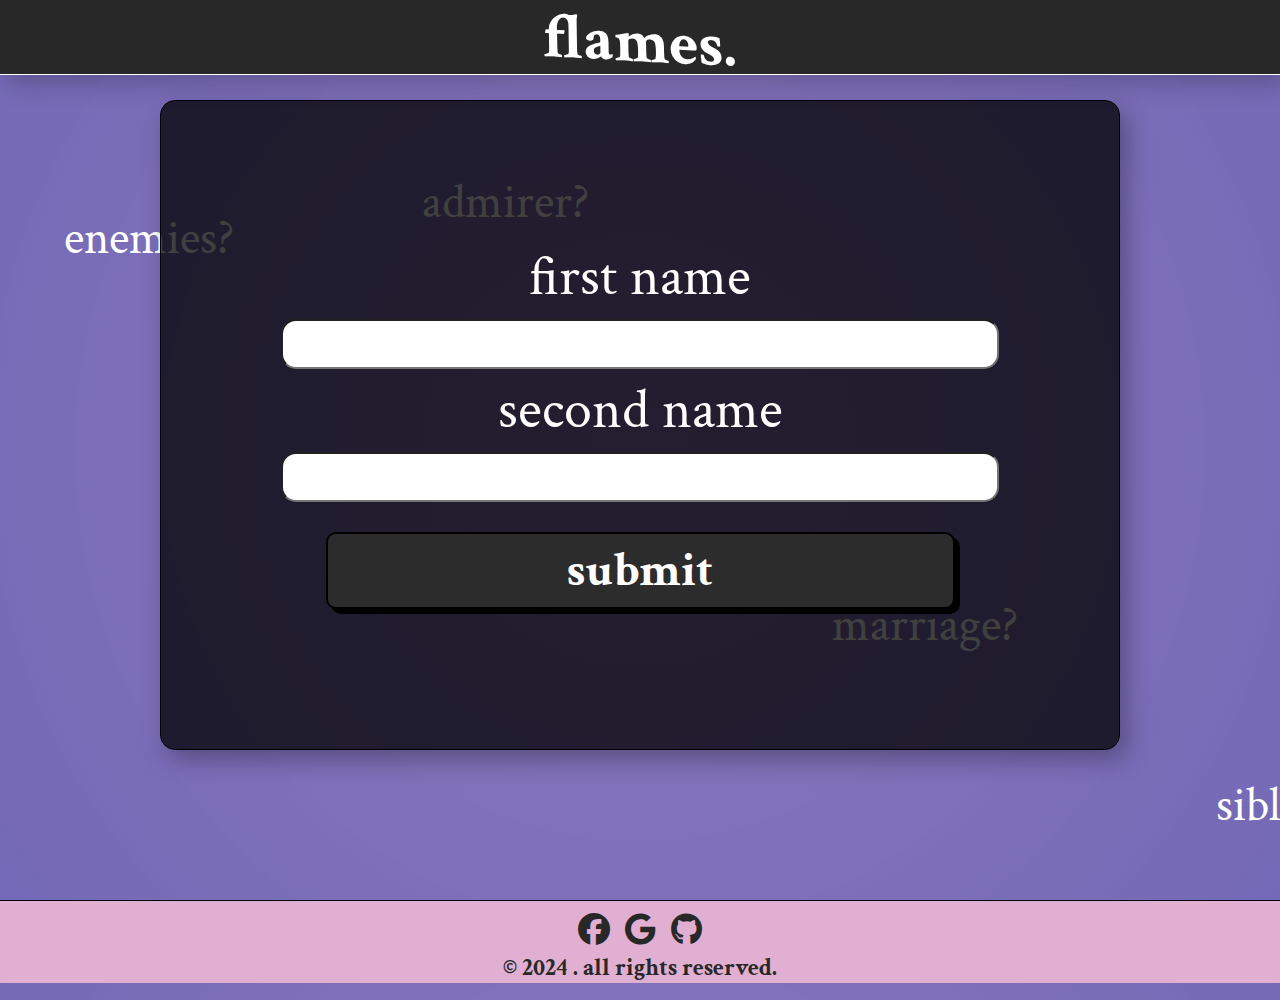
<file: index.html>
<!DOCTYPE html>
<html lang="en">

<head>
    <meta charset="UTF-8">
    <meta name="viewport" content="width=device-width, initial-scale=1.0">
    <link rel="stylesheet" href="./index.css">
    <link rel="preconnect" href="https://fonts.googleapis.com">
    <link rel="preconnect" href="https://fonts.gstatic.com" crossorigin>
    <link rel="shortcut icon" href="images/favicon-32x32.png" type="image/x-icon">
    <link
        href="https://fonts.googleapis.com/css2?family=Crimson+Text:ital,wght@0,400;0,600;0,700;1,400;1,600;1,700&display=swap"
        rel="stylesheet">
    <link rel="stylesheet" href="https://cdnjs.cloudflare.com/ajax/libs/font-awesome/6.5.2/css/all.min.css">
    <title id="index">flames.</title>
</head>

<body id="body">
    <div id="index-content">
        <!-- BACKGROUND -->
        <span id="lovers">lovers?</span>
        <span id="friends">friends?</span>
        <span id="enemies">enemies?</span>
        <span id="affectionate">admirer?</span>
        <span id="siblings">siblings?</span>
        <span id="marriage">marriage?</span>
        <!-- HEADER -->
        <header>
            <nav>
                <a href="#">
                    <h1>flames.</h1>
                </a>
            </nav>
        </header>
        <!-- MAIN -->
        <main>
            <div id="input-wrapper">
                <label class="text" for="fName">first name
                </label>
                <input type="text" id="fName">
                <label class="text" for="sName">second name
                </label>
                <input type="text" id="sName">
                <div id="invalid-input" class="close">
                    <p id="message"></p>
                </div>
                <button class="comic-button" id="submit">submit</button>
            </div>
        </main>
        <!-- FOOTER -->
        <footer>
            <div id="socials">
                <a href="https://www.facebook.com/eternumzed"><i class="fa-brands fa-facebook"></i></a>
                <a href="https://google.com/404"><i class="fa-brands fa-google"></i></a>
                <a href="https://github.com/eternumzed"><i class="fa-brands fa-github"></i></a>
            </div>
            <h3>&copy; 2024 . all rights reserved.</h3>
        </footer>
    </div>
    <script src="./bg.js" type="text/javascript"></script>
    <script src="./index.js" type="text/javascript"></script>
</body>

</html>
</file>
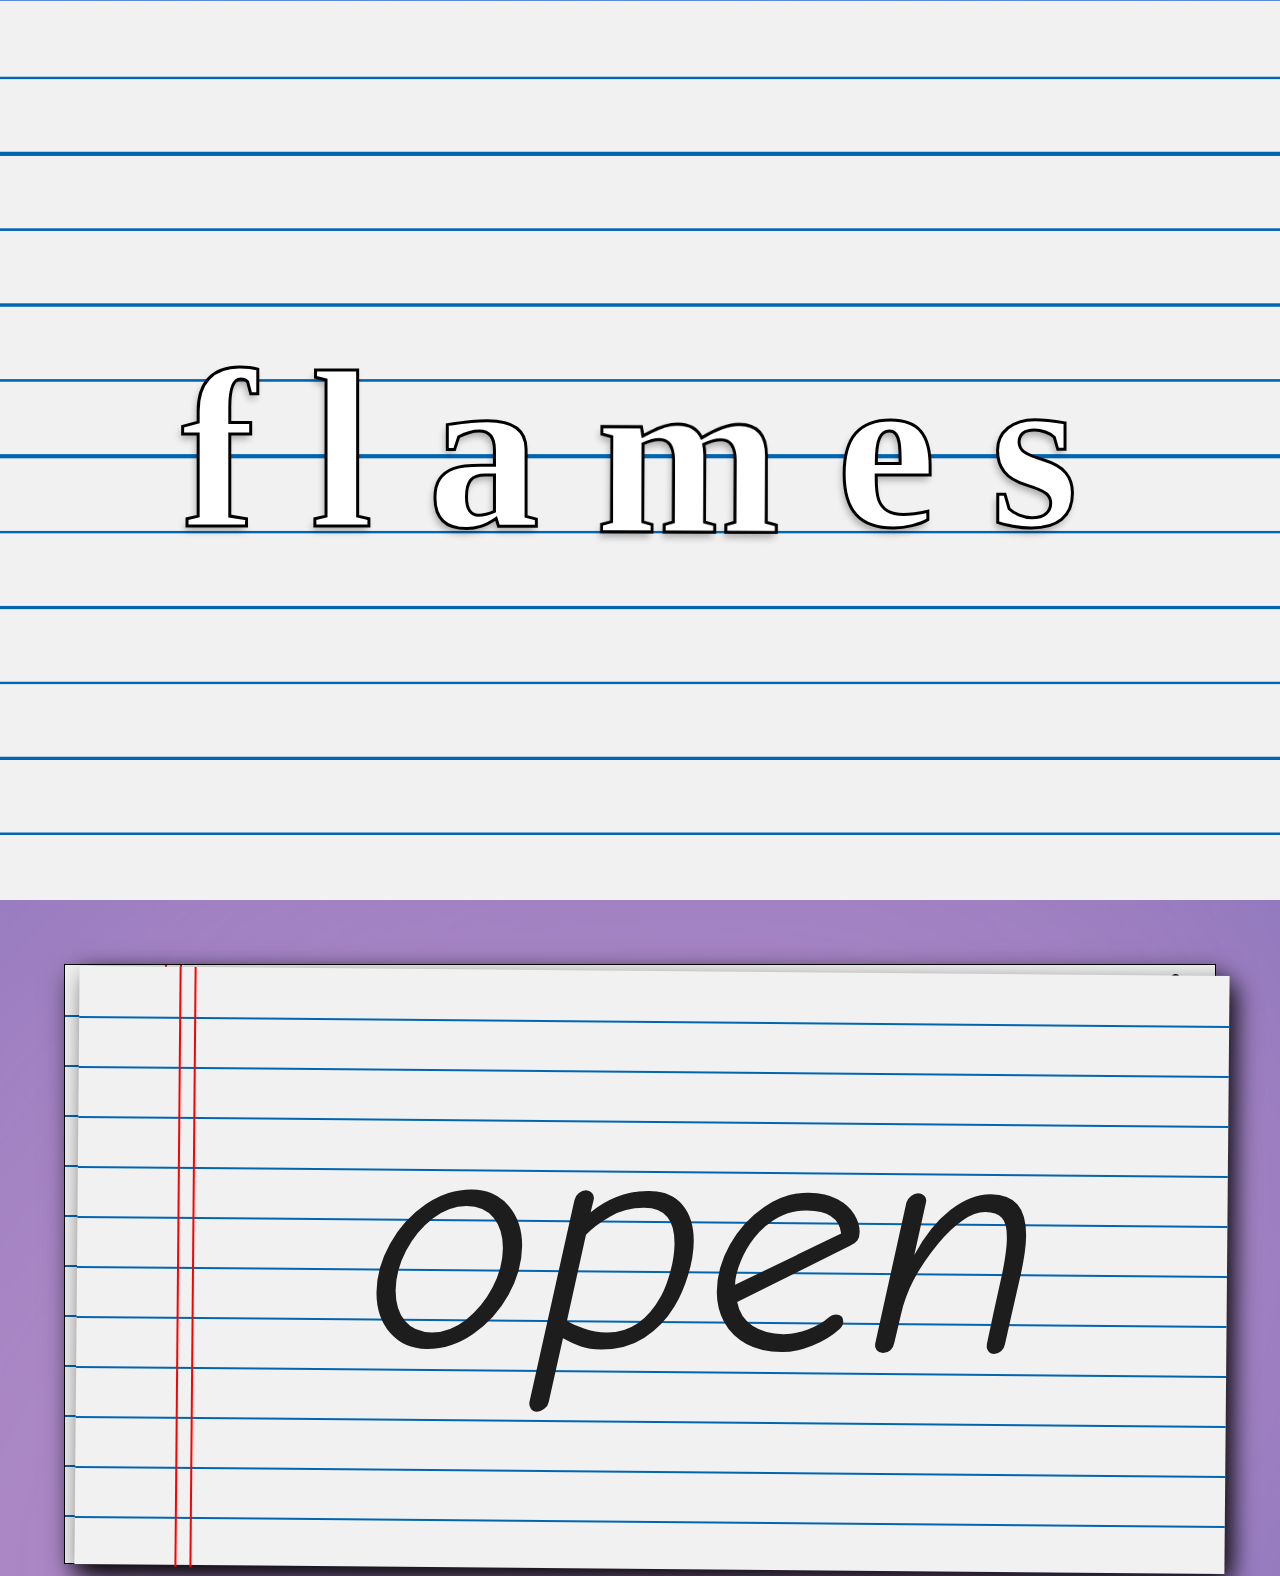
<file: result/admirer.html>
<!DOCTYPE html>
<html lang="en">

<head>
    <meta charset="UTF-8">
    <meta name="viewport" content="width=device-width, initial-scale=1.0">
    <title id="result-title"></title>
    <link rel="stylesheet" href="./result.css">
    <link rel="shortcut icon" href="/images/favicon-32x32.png" type="image/x-icon">
    <link rel="preconnect" href="https://fonts.googleapis.com">
    <link rel="preconnect" href="https://fonts.gstatic.com" crossorigin>
    <link
        href="https://fonts.googleapis.com/css2?family=Comic+Neue:ital,wght@0,300;0,400;0,700;1,300;1,400;1,700&display=swap"
        rel="stylesheet">
    <link rel="stylesheet" href="https://cdnjs.cloudflare.com/ajax/libs/font-awesome/6.5.2/css/all.min.css">
</head>
<script>

</script>

<body id="result-body">
    <div id="result-content">
        <!-- SPLASHSCREEN -->
        <div id="splashscreen">
            <div class="splash-text-container">
                <span id="f">f</span>
                <span id="l">l</span>
                <span id="a">a</span>
                <span id="m">m</span>
                <span id="e">e</span>
                <span id="s">s</span>
                <span id="period">.</span>
            </div>
        </div>

        <!-- COVER PAD -->
        <div class="pad-wrapper pos--absolute">
            <div class="pad pos--absolute fall-initial" id="cover-pad">
                <div class="vertical-lines" id="vl1"></div>
                <div class="vertical-lines" id="vl2"></div>
                <div class="horizontal-lines" id="hl2"></div>
                <div class="horizontal-lines" id="hl3"></div>
                <div class="horizontal-lines" id="hl4"></div>
                <div class="horizontal-lines" id="hl5"></div>
                <div class="horizontal-lines" id="hl6"></div>
                <div class="horizontal-lines" id="hl7"></div>
                <div class="horizontal-lines" id="hl8"></div>
                <div class="horizontal-lines" id="hl9"></div>
                <div class="horizontal-lines" id="hl10"></div>
                <div class="horizontal-lines" id="hl11"></div>
                <div class="horizontal-lines" id="hl12"></div>
                <div id="text-wrapper">
                    <p class="cover-btn pos--absolute style--italic" id="cover-btn">open</p>
                </div>
            </div>
        </div>
        <!-- MAIN PAD -->
        <div class="pad-wrapper pos--absolute" id="main-pad">
            <div class="pad pos--absolute">
                <div class="vertical-lines" id="vl1"></div>
                <div class="vertical-lines" id="vl2"></div>
                <div class="horizontal-lines" id="hl2"></div>
                <div class="horizontal-lines" id="hl3"></div>
                <div class="horizontal-lines" id="hl4"></div>
                <div class="horizontal-lines" id="hl5"></div>
                <div class="horizontal-lines" id="hl6"></div>
                <div class="horizontal-lines" id="hl7"></div>
                <div class="horizontal-lines" id="hl8"></div>
                <div class="horizontal-lines" id="hl9"></div>
                <div class="horizontal-lines" id="hl10"></div>
                <div class="horizontal-lines" id="hl11"></div>
                <div class="horizontal-lines" id="hl12"></div>
                <div id="text-wrapper" class="pos--absolute">
                    <h1>RESULT:</h1>
                    <p id="result" class="pos--absolute">Admirer</p>
                    <div id="description-wrapper" class="pos--absolute">
                        <p id="description"></p>
                    </div>
                </div>
                <a href="https://eternumzed.github.io/flames./"> <i class="fa-solid fa-arrow-left" id="arrow"></i></a>
                <!-- SHARE LINK -->
                <a id="share-link" class="share-link">share.</a>
            </div>
        </div>
        <!-- AUDIO PLAYER -->
        <div id="player" class="close pos--absolute">
            <p class="style--italic" id="nowPlaying">now playing</p>
            <p class="song-name">Paligaw-ligaw Tingin - Ashley</p>
            <i class="fa-regular fa-circle-play circle" id="play"></i>
            <i class="fa-regular fa-circle-stop circle close" id="pause"></i>
        </div>

    </div>
    <!-- SCRIPTS -->
    <script src="./result.js" type="text/javascript"></script>
    <script src="../index.js" type="text/javascript"></script>
</body>



</html>
</file>
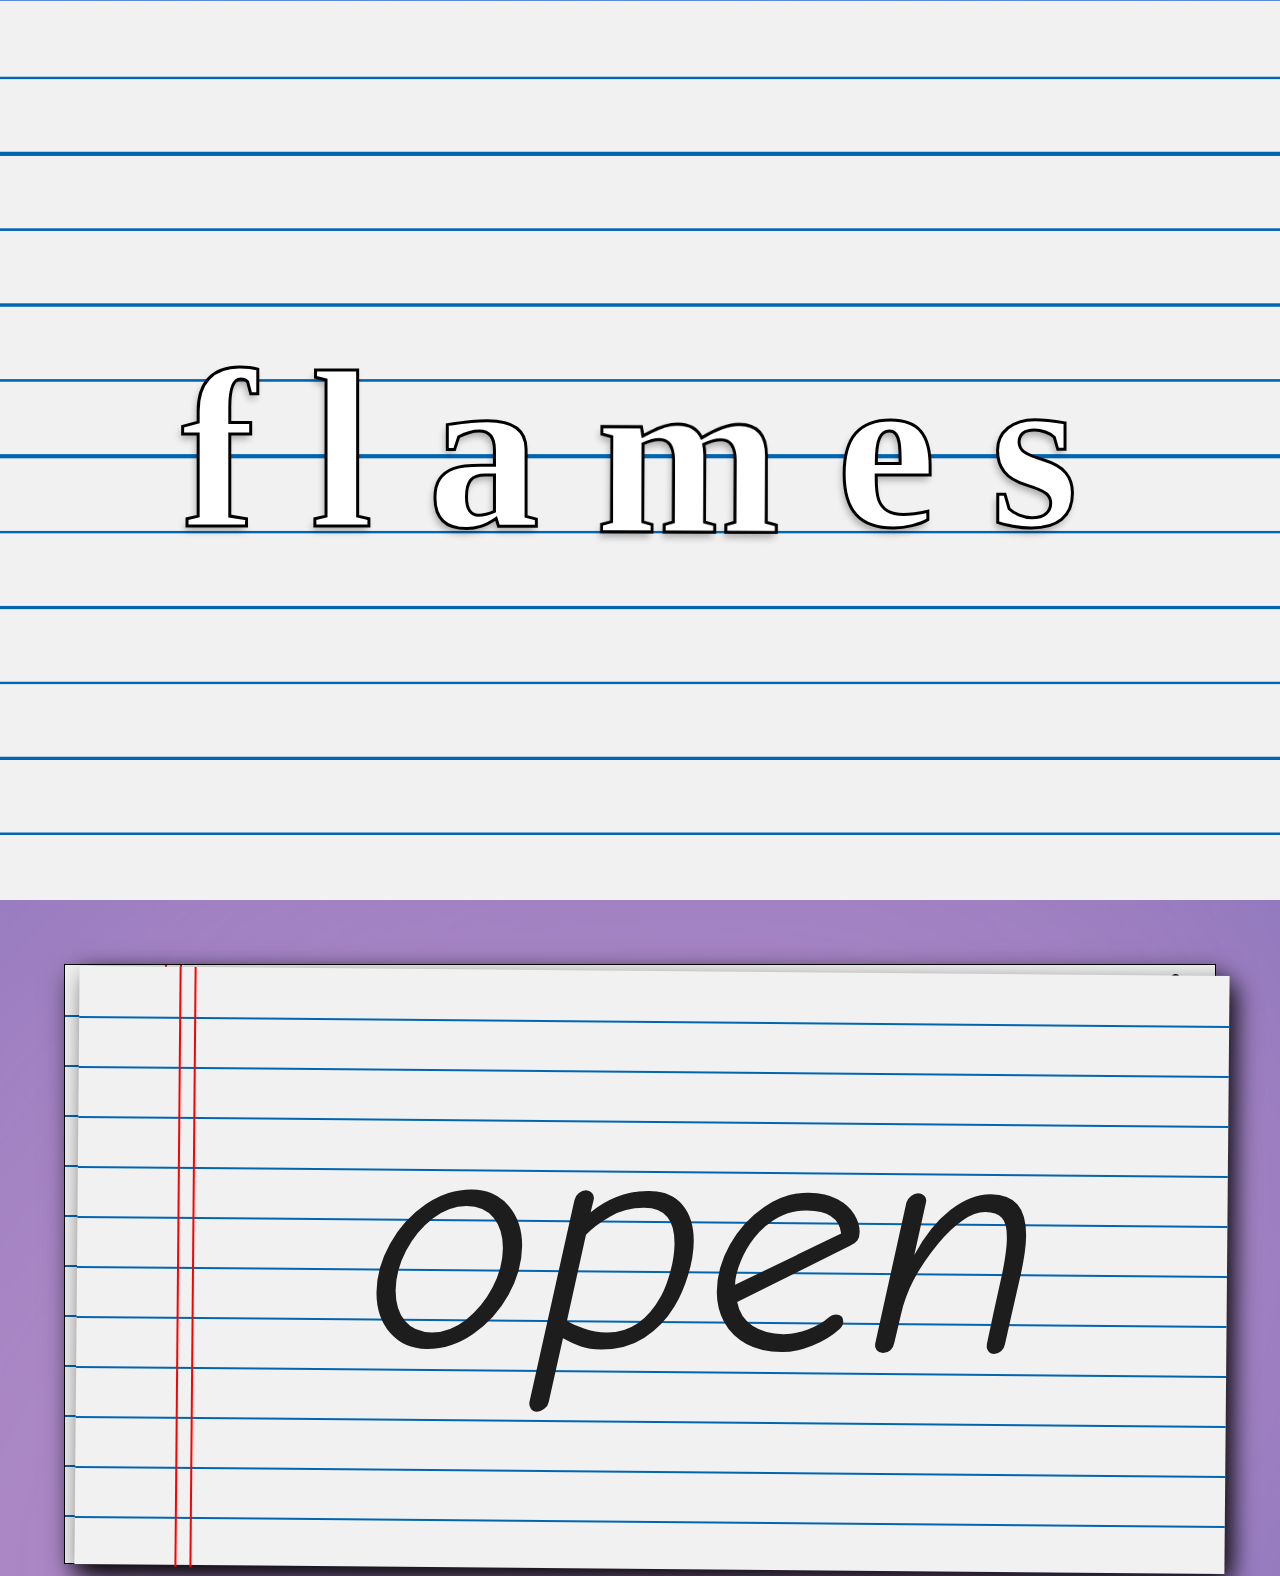
<file: result/enemies.html>
<!DOCTYPE html>
<html lang="en">

<head>
    <meta charset="UTF-8">
    <meta name="viewport" content="width=device-width, initial-scale=1.0">
    <title id="result-title"></title>
    <link rel="stylesheet" href="./result.css">
    <link rel="shortcut icon" href="/images/favicon-32x32.png" type="image/x-icon">
    <link rel="preconnect" href="https://fonts.googleapis.com">
    <link rel="preconnect" href="https://fonts.gstatic.com" crossorigin>
    <link
        href="https://fonts.googleapis.com/css2?family=Comic+Neue:ital,wght@0,300;0,400;0,700;1,300;1,400;1,700&display=swap"
        rel="stylesheet">
    <link rel="stylesheet" href="https://cdnjs.cloudflare.com/ajax/libs/font-awesome/6.5.2/css/all.min.css">
</head>
<script>

</script>

<body id="result-body">
    <div id="result-content">
        <!-- SPLASHSCREEN -->
        <div id="splashscreen">
            <div class="splash-text-container">
                <span id="f">f</span>
                <span id="l">l</span>
                <span id="a">a</span>
                <span id="m">m</span>
                <span id="e">e</span>
                <span id="s">s</span>
                <span id="period">.</span>
            </div>
        </div>

        <!-- COVER PAD -->
        <div class="pad-wrapper pos--absolute">
            <div class="pad pos--absolute fall-initial" id="cover-pad">
                <div class="vertical-lines" id="vl1"></div>
                <div class="vertical-lines" id="vl2"></div>
                <div class="horizontal-lines" id="hl2"></div>
                <div class="horizontal-lines" id="hl3"></div>
                <div class="horizontal-lines" id="hl4"></div>
                <div class="horizontal-lines" id="hl5"></div>
                <div class="horizontal-lines" id="hl6"></div>
                <div class="horizontal-lines" id="hl7"></div>
                <div class="horizontal-lines" id="hl8"></div>
                <div class="horizontal-lines" id="hl9"></div>
                <div class="horizontal-lines" id="hl10"></div>
                <div class="horizontal-lines" id="hl11"></div>
                <div class="horizontal-lines" id="hl12"></div>
                <div id="text-wrapper">
                    <p class="cover-btn pos--absolute style--italic" id="cover-btn">open</p>
                </div>
            </div>
        </div>
        <!-- MAIN PAD -->
        <div class="pad-wrapper pos--absolute" id="main-pad">
            <div class="pad pos--absolute">
                <div class="vertical-lines" id="vl1"></div>
                <div class="vertical-lines" id="vl2"></div>
                <div class="horizontal-lines" id="hl2"></div>
                <div class="horizontal-lines" id="hl3"></div>
                <div class="horizontal-lines" id="hl4"></div>
                <div class="horizontal-lines" id="hl5"></div>
                <div class="horizontal-lines" id="hl6"></div>
                <div class="horizontal-lines" id="hl7"></div>
                <div class="horizontal-lines" id="hl8"></div>
                <div class="horizontal-lines" id="hl9"></div>
                <div class="horizontal-lines" id="hl10"></div>
                <div class="horizontal-lines" id="hl11"></div>
                <div class="horizontal-lines" id="hl12"></div>
                <div id="text-wrapper" class="pos--absolute">
                    <h1>RESULT:</h1>
                    <p id="result" class="pos--absolute">Enemies</p>
                    <div id="description-wrapper" class="pos--absolute">
                        <p id="description"></p>
                    </div>
                </div>
                <a href="https://eternumzed.github.io/flames./"> <i class="fa-solid fa-arrow-left" id="arrow"></i></a>
                <!-- SHARE LINK -->
                <a id="share-link" class="share-link">share.</a>
            </div>
        </div>
        <!-- AUDIO PLAYER -->
        <div id="player" class="close pos--absolute">
            <p class="style--italic" id="nowPlaying">now playing</p>
            <p class="song-name">Martyr Nyebera - Kamikaze</p>
            <i class="fa-regular fa-circle-play circle" id="play"></i>
            <i class="fa-regular fa-circle-stop circle close" id="pause"></i>
        </div>

    </div>
    <!-- SCRIPTS -->
    <script src="./result.js" type="text/javascript"></script>
    <script src="../index.js" type="text/javascript"></script>
</body>



</html>
</file>
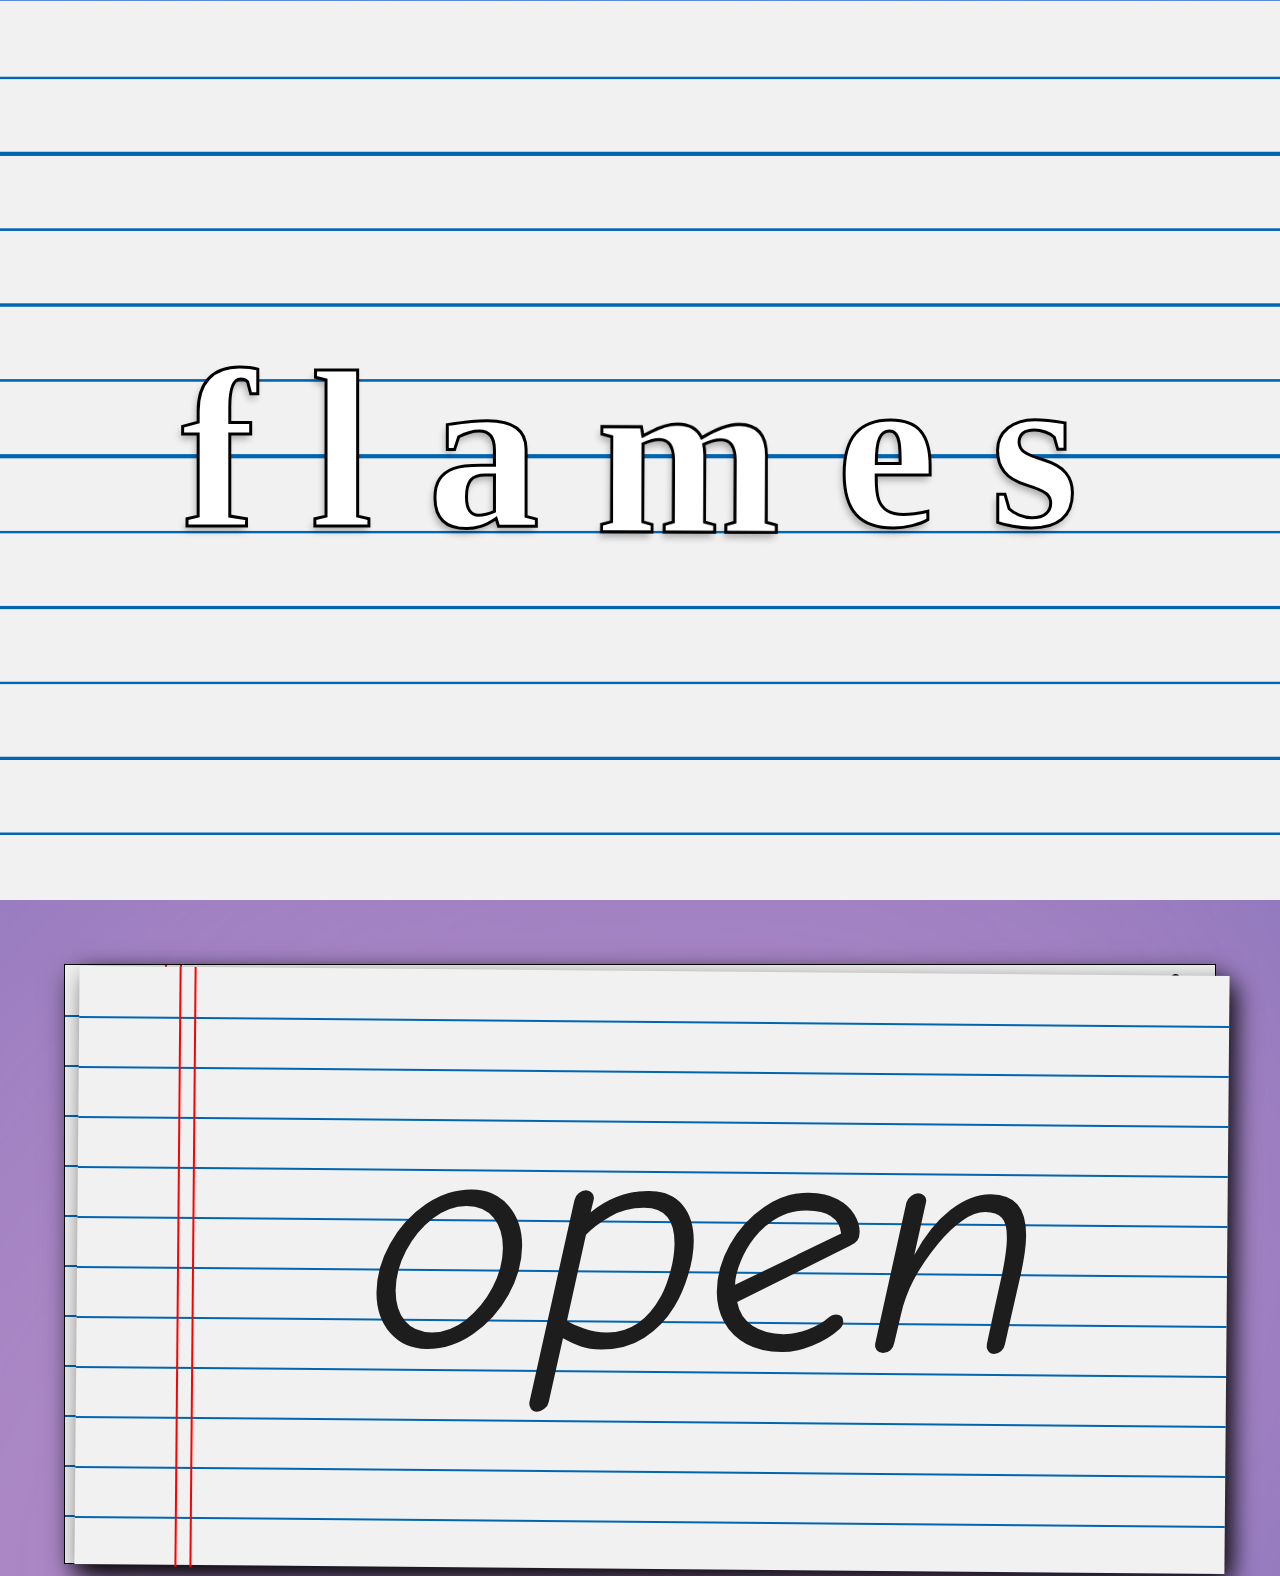
<file: result/friends.html>
<!DOCTYPE html>
<html lang="en">

<head>
    <meta charset="UTF-8">
    <meta name="viewport" content="width=device-width, initial-scale=1.0">
    <title id="result-title"></title>
    <link rel="stylesheet" href="./result.css">
    <link rel="shortcut icon" href="/images/favicon-32x32.png" type="image/x-icon">
    <link rel="preconnect" href="https://fonts.googleapis.com">
    <link rel="preconnect" href="https://fonts.gstatic.com" crossorigin>
    <link
        href="https://fonts.googleapis.com/css2?family=Comic+Neue:ital,wght@0,300;0,400;0,700;1,300;1,400;1,700&display=swap"
        rel="stylesheet">
    <link rel="stylesheet" href="https://cdnjs.cloudflare.com/ajax/libs/font-awesome/6.5.2/css/all.min.css">
</head>
<script>

</script>

<body id="result-body">
    <div id="result-content">
        <!-- SPLASHSCREEN -->
        <div id="splashscreen">
            <div class="splash-text-container">
                <span id="f">f</span>
                <span id="l">l</span>
                <span id="a">a</span>
                <span id="m">m</span>
                <span id="e">e</span>
                <span id="s">s</span>
                <span id="period">.</span>
            </div>
        </div>

        <!-- COVER PAD -->
        <div class="pad-wrapper pos--absolute">
            <div class="pad pos--absolute fall-initial" id="cover-pad">
                <div class="vertical-lines" id="vl1"></div>
                <div class="vertical-lines" id="vl2"></div>
                <div class="horizontal-lines" id="hl2"></div>
                <div class="horizontal-lines" id="hl3"></div>
                <div class="horizontal-lines" id="hl4"></div>
                <div class="horizontal-lines" id="hl5"></div>
                <div class="horizontal-lines" id="hl6"></div>
                <div class="horizontal-lines" id="hl7"></div>
                <div class="horizontal-lines" id="hl8"></div>
                <div class="horizontal-lines" id="hl9"></div>
                <div class="horizontal-lines" id="hl10"></div>
                <div class="horizontal-lines" id="hl11"></div>
                <div class="horizontal-lines" id="hl12"></div>
                <div id="text-wrapper">
                    <p class="cover-btn pos--absolute style--italic" id="cover-btn">open</p>
                </div>
            </div>
        </div>
        <!-- MAIN PAD -->
        <div class="pad-wrapper pos--absolute" id="main-pad">
            <div class="pad pos--absolute">
                <div class="vertical-lines" id="vl1"></div>
                <div class="vertical-lines" id="vl2"></div>
                <div class="horizontal-lines" id="hl2"></div>
                <div class="horizontal-lines" id="hl3"></div>
                <div class="horizontal-lines" id="hl4"></div>
                <div class="horizontal-lines" id="hl5"></div>
                <div class="horizontal-lines" id="hl6"></div>
                <div class="horizontal-lines" id="hl7"></div>
                <div class="horizontal-lines" id="hl8"></div>
                <div class="horizontal-lines" id="hl9"></div>
                <div class="horizontal-lines" id="hl10"></div>
                <div class="horizontal-lines" id="hl11"></div>
                <div class="horizontal-lines" id="hl12"></div>
                <div id="text-wrapper" class="pos--absolute">
                    <h1>RESULT:</h1>
                    <p id="result" class="pos--absolute">Friends</p>
                    <div id="description-wrapper" class="pos--absolute">
                        <p id="description"></p>
                    </div>
                </div>
                <a href="https://eternumzed.github.io/flames./"> <i class="fa-solid fa-arrow-left" id="arrow"></i></a>
                <!-- SHARE LINK -->
                <a id="share-link" class="share-link">share.</a>
            </div>
        </div>
        <!-- AUDIO PLAYER -->
        <div id="player" class="close pos--absolute">
            <p class="style--italic" id="nowPlaying">now playing</p>
            <p class="song-name">Bakit 'Di Totohanin - Carol Banawa</p>
            <i class="fa-regular fa-circle-play circle" id="play"></i>
            <i class="fa-regular fa-circle-stop circle close" id="pause"></i>
        </div>

    </div>
    <!-- SCRIPTS -->
    <script src="./result.js" type="text/javascript"></script>
    <script src="../index.js" type="text/javascript"></script>
</body>



</html>
</file>
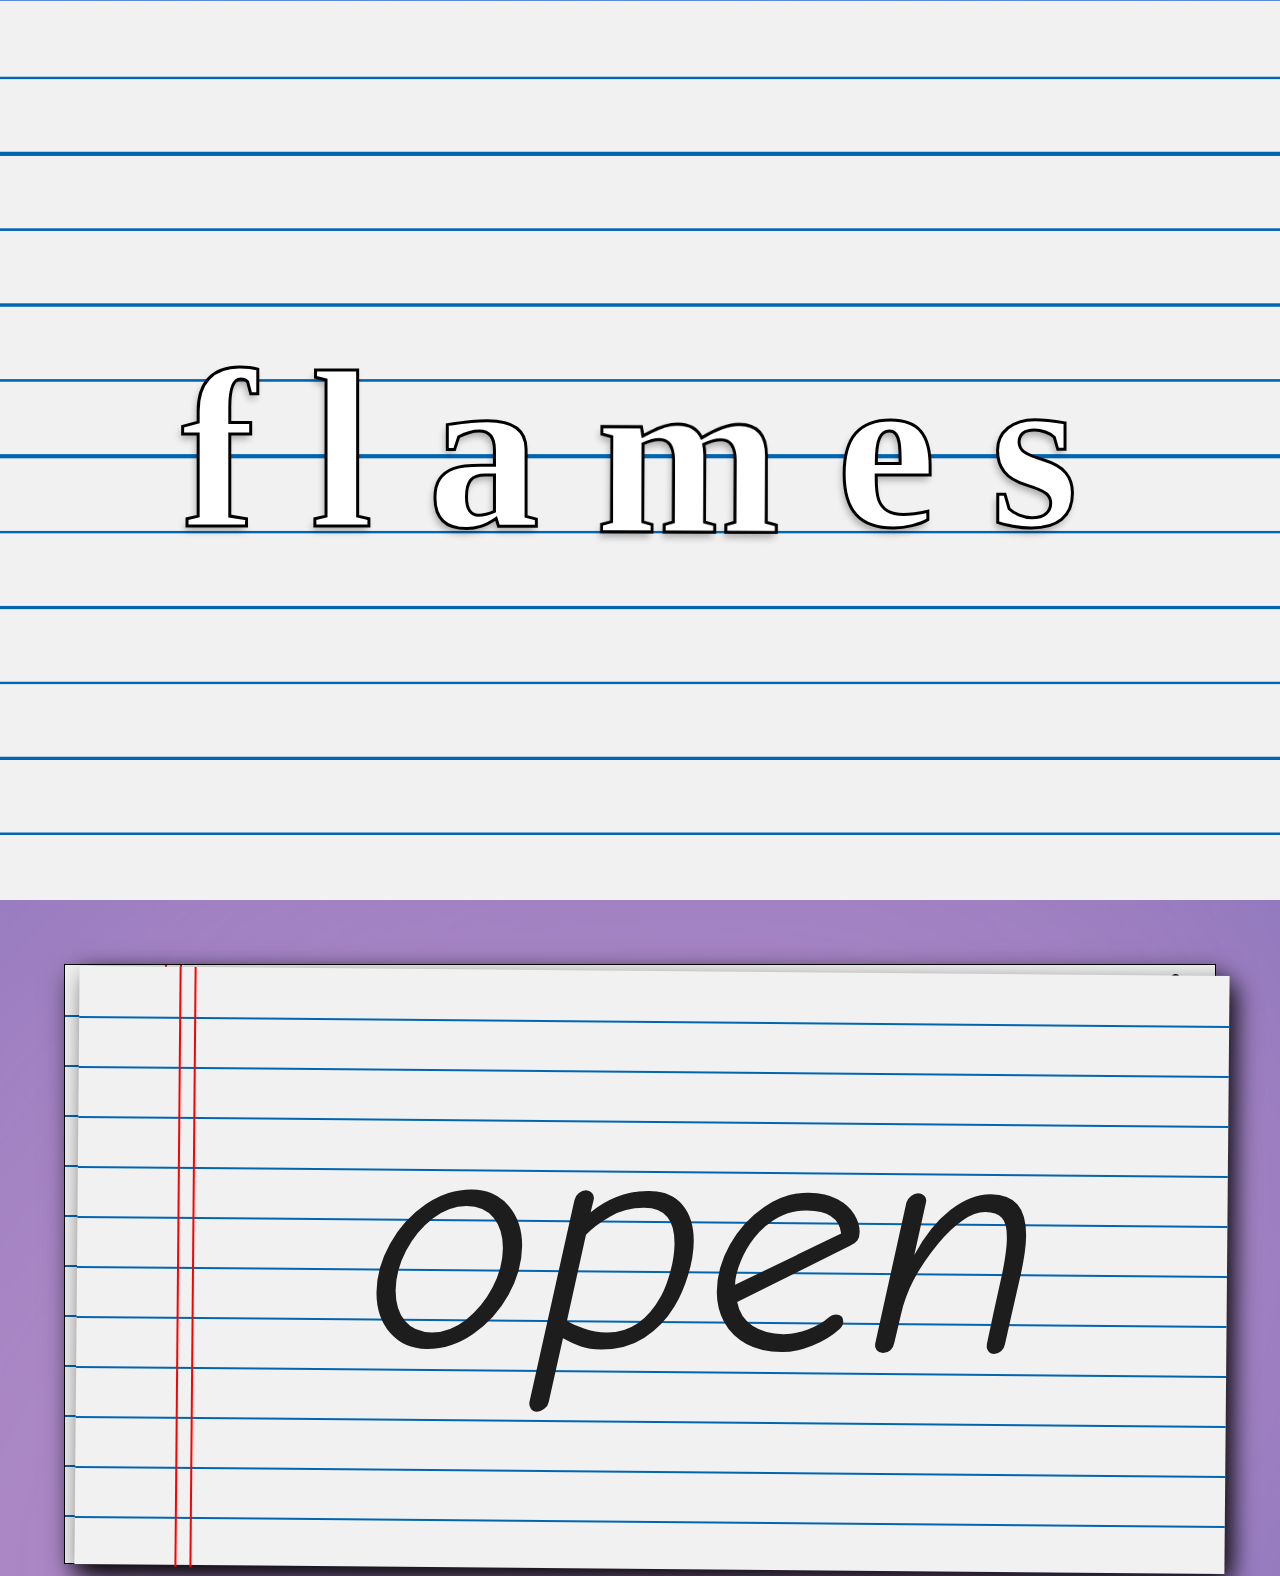
<file: result/lovers.html>
<!DOCTYPE html>
<html lang="en">

<head>
    <meta charset="UTF-8">
    <meta name="viewport" content="width=device-width, initial-scale=1.0">
    <title id="result-title"></title>
    <link rel="stylesheet" href="./result.css">
    <link rel="shortcut icon" href="/images/favicon-32x32.png" type="image/x-icon">
    <link rel="preconnect" href="https://fonts.googleapis.com">
    <link rel="preconnect" href="https://fonts.gstatic.com" crossorigin>
    <link
        href="https://fonts.googleapis.com/css2?family=Comic+Neue:ital,wght@0,300;0,400;0,700;1,300;1,400;1,700&display=swap"
        rel="stylesheet">
    <link rel="stylesheet" href="https://cdnjs.cloudflare.com/ajax/libs/font-awesome/6.5.2/css/all.min.css">
</head>
<script>

</script>

<body id="result-body">
    <div id="result-content">
        <!-- SPLASHSCREEN -->
        <div id="splashscreen">
            <div class="splash-text-container">
                <span id="f">f</span>
                <span id="l">l</span>
                <span id="a">a</span>
                <span id="m">m</span>
                <span id="e">e</span>
                <span id="s">s</span>
                <span id="period">.</span>
            </div>
        </div>

        <!-- COVER PAD -->
        <div class="pad-wrapper pos--absolute">
            <div class="pad pos--absolute fall-initial" id="cover-pad">
                <div class="vertical-lines" id="vl1"></div>
                <div class="vertical-lines" id="vl2"></div>
                <div class="horizontal-lines" id="hl2"></div>
                <div class="horizontal-lines" id="hl3"></div>
                <div class="horizontal-lines" id="hl4"></div>
                <div class="horizontal-lines" id="hl5"></div>
                <div class="horizontal-lines" id="hl6"></div>
                <div class="horizontal-lines" id="hl7"></div>
                <div class="horizontal-lines" id="hl8"></div>
                <div class="horizontal-lines" id="hl9"></div>
                <div class="horizontal-lines" id="hl10"></div>
                <div class="horizontal-lines" id="hl11"></div>
                <div class="horizontal-lines" id="hl12"></div>
                <div id="text-wrapper">
                    <p class="cover-btn pos--absolute style--italic" id="cover-btn">open</p>
                </div>
            </div>
        </div>
        <!-- MAIN PAD -->
        <div class="pad-wrapper pos--absolute" id="main-pad">
            <div class="pad pos--absolute">
                <div class="vertical-lines" id="vl1"></div>
                <div class="vertical-lines" id="vl2"></div>
                <div class="horizontal-lines" id="hl2"></div>
                <div class="horizontal-lines" id="hl3"></div>
                <div class="horizontal-lines" id="hl4"></div>
                <div class="horizontal-lines" id="hl5"></div>
                <div class="horizontal-lines" id="hl6"></div>
                <div class="horizontal-lines" id="hl7"></div>
                <div class="horizontal-lines" id="hl8"></div>
                <div class="horizontal-lines" id="hl9"></div>
                <div class="horizontal-lines" id="hl10"></div>
                <div class="horizontal-lines" id="hl11"></div>
                <div class="horizontal-lines" id="hl12"></div>
                <div id="text-wrapper" class="pos--absolute">
                    <h1>RESULT:</h1>
                    <p id="result" class="pos--absolute">Lovers</p>
                    <div id="description-wrapper" class="pos--absolute">
                        <p id="description"></p>
                    </div>
                </div>
                <a href="https://eternumzed.github.io/flames./"> <i class="fa-solid fa-arrow-left" id="arrow"></i></a>
                <!-- SHARE LINK -->
                <a id="share-link" class="share-link">share.</a>
            </div>
        </div>
        <!-- AUDIO PLAYER -->
        <div id="player" class="close pos--absolute">
            <p class="style--italic" id="nowPlaying">now playing</p>
            <p class="song-name">By Chance - J.R.A.</p>
            <i class="fa-regular fa-circle-play circle" id="play"></i>
            <i class="fa-regular fa-circle-stop circle close" id="pause"></i>
        </div>

    </div>
    <!-- SCRIPTS -->
    <script src="./result.js" type="text/javascript"></script>
    <script src="../index.js" type="text/javascript"></script>
</body>



</html>
</file>
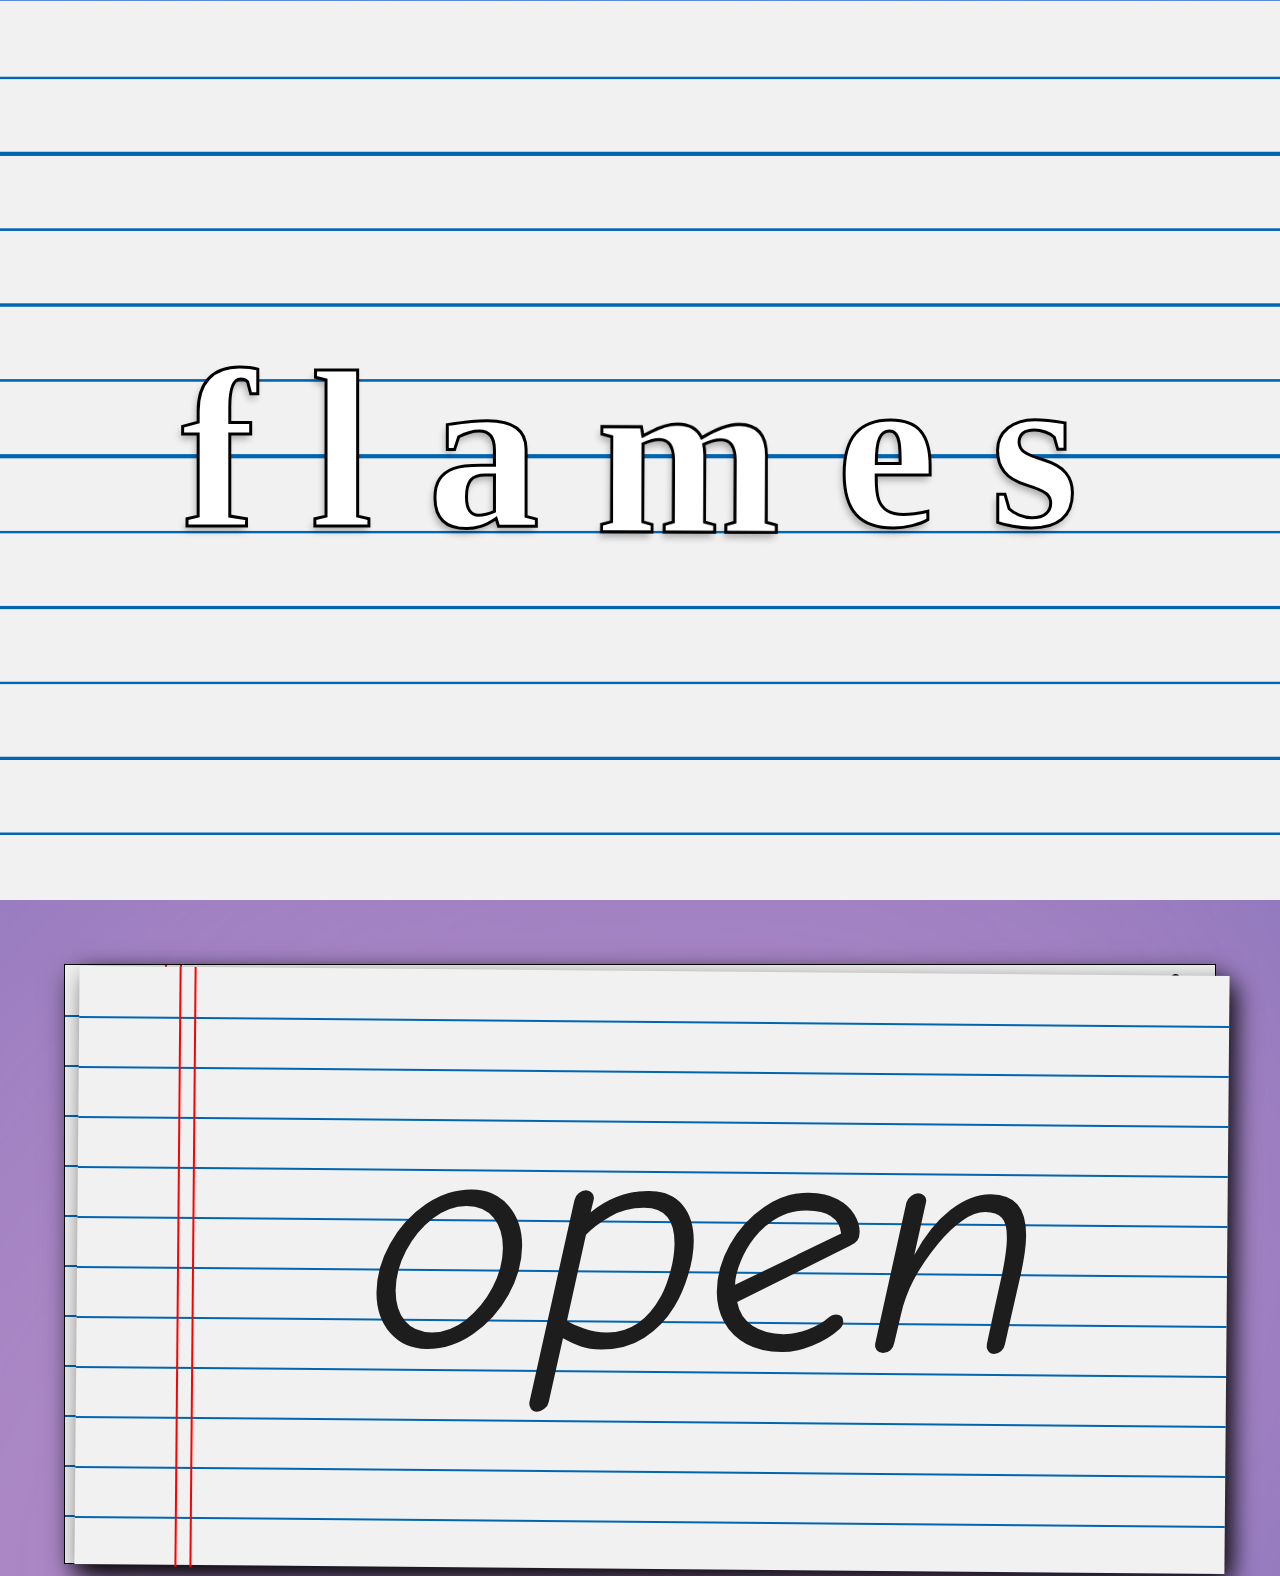
<file: result/marriage.html>
<!DOCTYPE html>
<html lang="en">

<head>
    <meta charset="UTF-8">
    <meta name="viewport" content="width=device-width, initial-scale=1.0">
    <title id="result-title"></title>
    <link rel="stylesheet" href="./result.css">
    <link rel="shortcut icon" href="/images/favicon-32x32.png" type="image/x-icon">
    <link rel="preconnect" href="https://fonts.googleapis.com">
    <link rel="preconnect" href="https://fonts.gstatic.com" crossorigin>
    <link
        href="https://fonts.googleapis.com/css2?family=Comic+Neue:ital,wght@0,300;0,400;0,700;1,300;1,400;1,700&display=swap"
        rel="stylesheet">
    <link rel="stylesheet" href="https://cdnjs.cloudflare.com/ajax/libs/font-awesome/6.5.2/css/all.min.css">
</head>
<script>

</script>

<body id="result-body">
    <div id="result-content">
        <!-- SPLASHSCREEN -->
        <div id="splashscreen">
            <div class="splash-text-container">
                <span id="f">f</span>
                <span id="l">l</span>
                <span id="a">a</span>
                <span id="m">m</span>
                <span id="e">e</span>
                <span id="s">s</span>
                <span id="period">.</span>
            </div>
        </div>

        <!-- COVER PAD -->
        <div class="pad-wrapper pos--absolute">
            <div class="pad pos--absolute fall-initial" id="cover-pad">
                <div class="vertical-lines" id="vl1"></div>
                <div class="vertical-lines" id="vl2"></div>
                <div class="horizontal-lines" id="hl2"></div>
                <div class="horizontal-lines" id="hl3"></div>
                <div class="horizontal-lines" id="hl4"></div>
                <div class="horizontal-lines" id="hl5"></div>
                <div class="horizontal-lines" id="hl6"></div>
                <div class="horizontal-lines" id="hl7"></div>
                <div class="horizontal-lines" id="hl8"></div>
                <div class="horizontal-lines" id="hl9"></div>
                <div class="horizontal-lines" id="hl10"></div>
                <div class="horizontal-lines" id="hl11"></div>
                <div class="horizontal-lines" id="hl12"></div>
                <div id="text-wrapper">
                    <p class="cover-btn pos--absolute style--italic" id="cover-btn">open</p>
                </div>
            </div>
        </div>
        <!-- MAIN PAD -->
        <div class="pad-wrapper pos--absolute" id="main-pad">
            <div class="pad pos--absolute">
                <div class="vertical-lines" id="vl1"></div>
                <div class="vertical-lines" id="vl2"></div>
                <div class="horizontal-lines" id="hl2"></div>
                <div class="horizontal-lines" id="hl3"></div>
                <div class="horizontal-lines" id="hl4"></div>
                <div class="horizontal-lines" id="hl5"></div>
                <div class="horizontal-lines" id="hl6"></div>
                <div class="horizontal-lines" id="hl7"></div>
                <div class="horizontal-lines" id="hl8"></div>
                <div class="horizontal-lines" id="hl9"></div>
                <div class="horizontal-lines" id="hl10"></div>
                <div class="horizontal-lines" id="hl11"></div>
                <div class="horizontal-lines" id="hl12"></div>
                <div id="text-wrapper" class="pos--absolute">
                    <h1>RESULT:</h1>
                    <p id="result" class="pos--absolute">Marriage</p>
                    <div id="description-wrapper" class="pos--absolute">
                        <p id="description"></p>
                    </div>
                </div>
                <a href="https://eternumzed.github.io/flames./"> <i class="fa-solid fa-arrow-left" id="arrow"></i></a>
                <!-- SHARE LINK -->
                <a id="share-link" class="share-link">share.</a>
            </div>
        </div>
        <!-- AUDIO PLAYER -->
        <div id="player" class="close pos--absolute">
            <p class="style--italic" id="nowPlaying">now playing</p>
            <p class="song-name">Beautiful in White [Piano] </p>
            <i class="fa-regular fa-circle-play circle" id="play"></i>
            <i class="fa-regular fa-circle-stop circle close" id="pause"></i>
        </div>

    </div>
    <!-- SCRIPTS -->
    <script src="./result.js" type="text/javascript"></script>
    <script src="../index.js" type="text/javascript"></script>
</body>



</html>
</file>
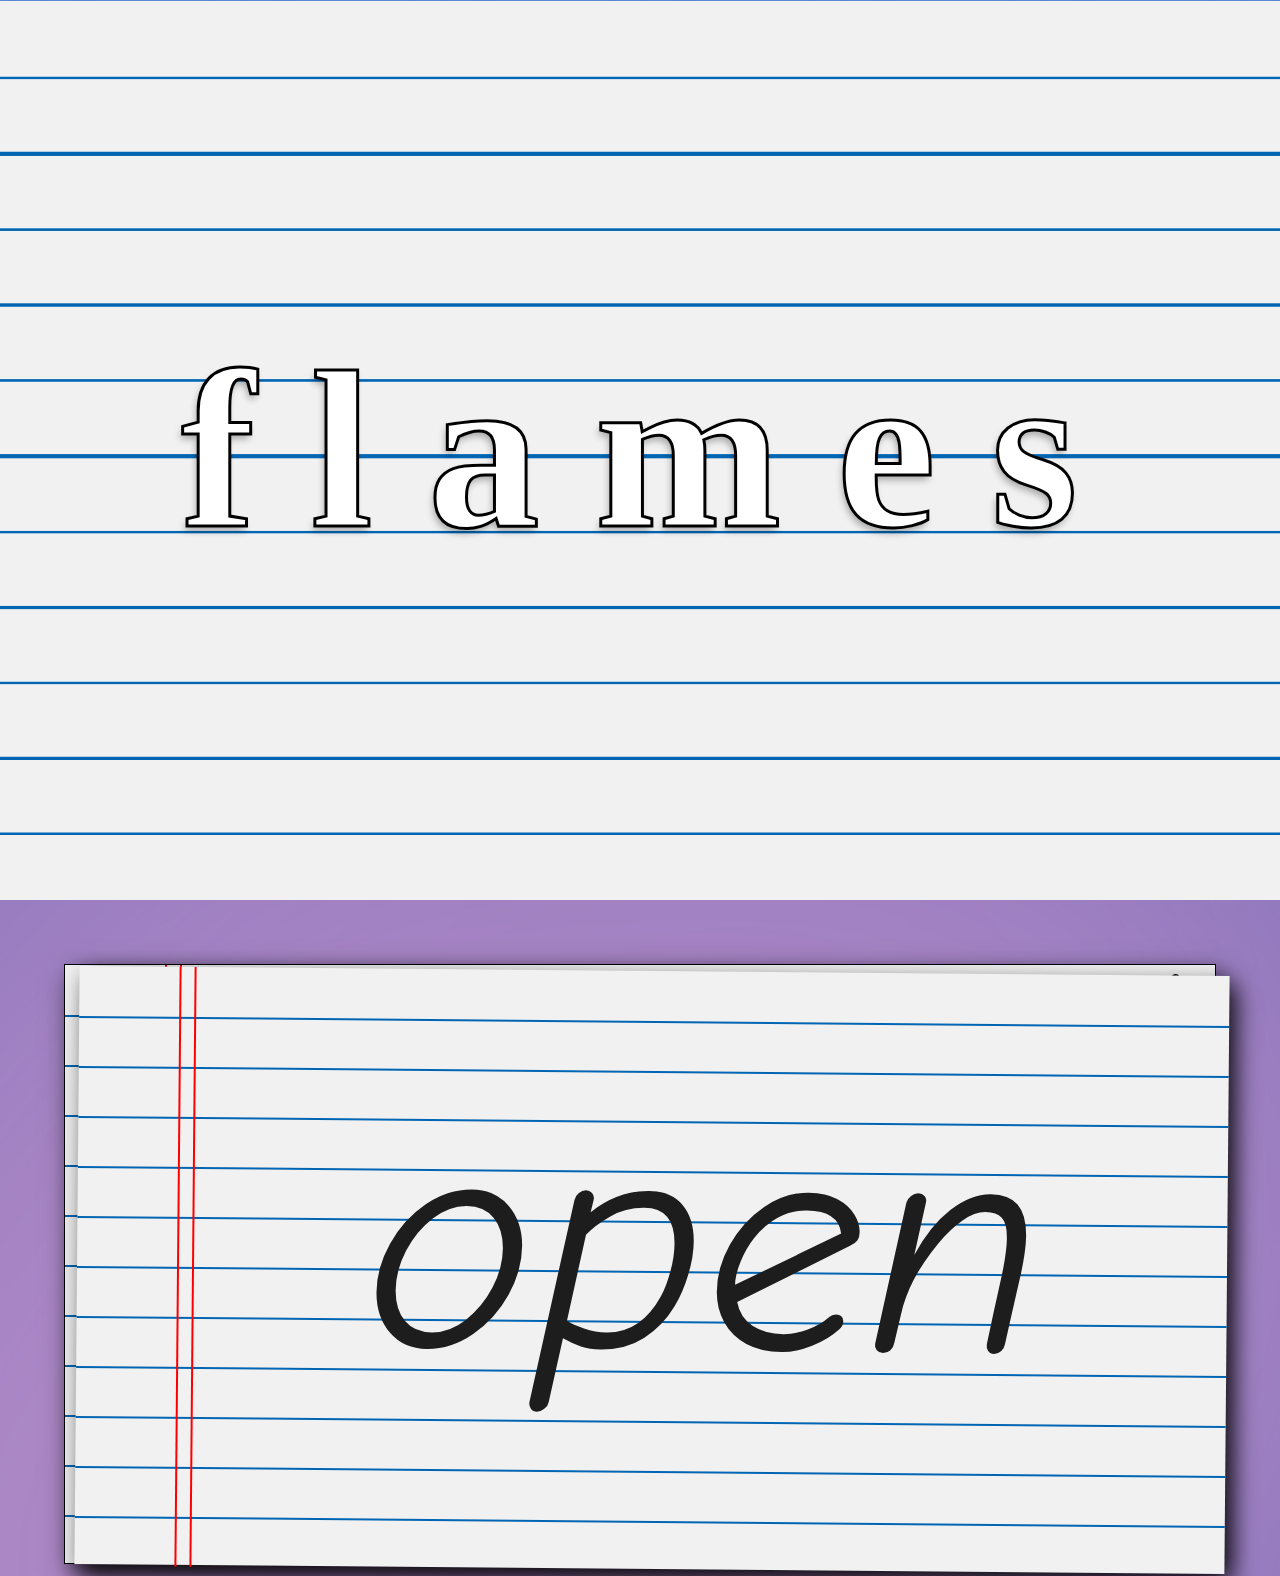
<file: result/siblings.html>
<!DOCTYPE html>
<html lang="en">

<head>
    <meta charset="UTF-8">
    <meta name="viewport" content="width=device-width, initial-scale=1.0">
    <title id="result-title"></title>
    <link rel="stylesheet" href="./result.css">
    <link rel="shortcut icon" href="/images/favicon-32x32.png" type="image/x-icon">

    <link rel="preconnect" href="https://fonts.googleapis.com">
    <link rel="preconnect" href="https://fonts.gstatic.com" crossorigin>

    <link
        href="https://fonts.googleapis.com/css2?family=Comic+Neue:ital,wght@0,300;0,400;0,700;1,300;1,400;1,700&display=swap"
        rel="stylesheet">
    <link rel="stylesheet" href="https://cdnjs.cloudflare.com/ajax/libs/font-awesome/6.5.2/css/all.min.css">
</head>
<script>

</script>

<body id="result-body">
    <div id="result-content">
        <!-- SPLASHSCREEN -->
        <div id="splashscreen">
            <div class="splash-text-container">
                <span id="f">f</span>
                <span id="l">l</span>
                <span id="a">a</span>
                <span id="m">m</span>
                <span id="e">e</span>
                <span id="s">s</span>
                <span id="period">.</span>
            </div>
        </div>

        <!-- COVER PAD -->
        <div class="pad-wrapper pos--absolute">
            <div class="pad pos--absolute fall-initial" id="cover-pad">
                <div class="vertical-lines" id="vl1"></div>
                <div class="vertical-lines" id="vl2"></div>
                <div class="horizontal-lines" id="hl2"></div>
                <div class="horizontal-lines" id="hl3"></div>
                <div class="horizontal-lines" id="hl4"></div>
                <div class="horizontal-lines" id="hl5"></div>
                <div class="horizontal-lines" id="hl6"></div>
                <div class="horizontal-lines" id="hl7"></div>
                <div class="horizontal-lines" id="hl8"></div>
                <div class="horizontal-lines" id="hl9"></div>
                <div class="horizontal-lines" id="hl10"></div>
                <div class="horizontal-lines" id="hl11"></div>
                <div class="horizontal-lines" id="hl12"></div>
                <div id="text-wrapper">
                    <p class="cover-btn pos--absolute style--italic" id="cover-btn">open</p>
                </div>
            </div>
        </div>
        <!-- MAIN PAD -->
        <div class="pad-wrapper pos--absolute" id="main-pad">
            <div class="pad pos--absolute">
                <div class="vertical-lines" id="vl1"></div>
                <div class="vertical-lines" id="vl2"></div>
                <div class="horizontal-lines" id="hl2"></div>
                <div class="horizontal-lines" id="hl3"></div>
                <div class="horizontal-lines" id="hl4"></div>
                <div class="horizontal-lines" id="hl5"></div>
                <div class="horizontal-lines" id="hl6"></div>
                <div class="horizontal-lines" id="hl7"></div>
                <div class="horizontal-lines" id="hl8"></div>
                <div class="horizontal-lines" id="hl9"></div>
                <div class="horizontal-lines" id="hl10"></div>
                <div class="horizontal-lines" id="hl11"></div>
                <div class="horizontal-lines" id="hl12"></div>
                <div id="text-wrapper" class="pos--absolute">
                    <h1>RESULT:</h1>
                    <p id="result" class="pos--absolute">Siblings</p>
                    <div id="description-wrapper" class="pos--absolute">
                        <p id="description"></p>
                    </div>
                </div>
                <a href="https://eternumzed.github.io/flames./"> <i class="fa-solid fa-arrow-left" id="arrow"></i></a>
                <!-- SHARE LINK -->
                <a id="share-link" class="share-link">share.</a>
            </div>
        </div>
        <!-- AUDIO PLAYER -->
        <div id="player" class="close pos--absolute">
            <p class="style--italic" id="nowPlaying">now playing</p>
            <p class="song-name">Laro - Autotelic</p>
            <i class="fa-regular fa-circle-play circle" id="play"></i>
            <i class="fa-regular fa-circle-stop circle close" id="pause"></i>
        </div>

    </div>
    <!-- SCRIPTS -->
    <script src="./result.js" type="text/javascript"></script>
    <script src="../index.js" type="text/javascript"></script>
</body>



</html>
</file>
<file: index.css>
:root {
    --pink: #FFE6E6;
    --pastel: #E1AFD1;
    --light-purple: #AD88C6;
    --dark-purple: #7469B6;
}

* {
    margin: 0;
    padding: 0;
    box-sizing: border-box;
}

title {
    text-transform: capitalize;
}

body {
    height: 100vh;
    background: rgb(173, 136, 198);
    background: radial-gradient(circle, rgba(173, 136, 198, 1) 0%, rgba(135, 115, 187, 0.964) 0%, rgba(116, 105, 182, 1) 100%);
    font-family: "Crimson Text", serif;
    overflow-x: hidden;
}

header {
    height: 75px;
    margin-bottom: 25px;
}

nav {
    background-color: #282828;
    height: 75px;
    width: 100%;
    text-align: center;
    position: fixed;
    border-bottom: 0.5px solid white;
    box-shadow: 7px 10px 25px 0px rgba(0, 0, 0, 0.2);
    z-index: 999;
}

h1 {
    position: relative;
    display: inline-block;
    cursor: pointer;
    padding-top: .5rempx;
    font-weight: 900;
    color: white;
    transform: translate(0px, 0px) skew(1deg, 3deg);
    font-size: 4rem;
}

main {
    height: 100vh;
    display: flex;
    place-content: center;
}

.text {
    color: white;
    font-weight: 500;
    font-size: 3.5rem;
}



#input-wrapper {
    border-radius: 15px;
    background-color: rgba(0, 0, 0, 0.748);
    box-shadow: 7px 10px 25px 0px rgba(0, 0, 0, 0.3);
    border: 1px solid black;
    width: 75%;
    height: 650px;
    display: flex;
    flex-direction: column;
    align-items: center;
    justify-content: center;
    gap: 5px;
    z-index: 10;
}

input[type="text"] {
    height: 50px;
    width: 75%;
    font-size: 3rem;
    text-align: center;
    border-radius: 15px;
}

footer {
    width: 100%;
    height: auto;
    background-color: #E1AFD1;
    text-align: center;
    color: white;
    font-size: 2rem;
    border-top: 1px solid #000000;
    position: absolute;
    top: 900px;
}

footer h3 {
    font-size: 1.5rem;
    color: #282828;
}

/* FROM https://uiverse.io/Gautammsharma/wicked-cobra-3 */
.comic-button {
    display: inline-block;
    font-family: "Crimson Text", serif;
    padding: 5px 25%;
    margin-top: 25px;
    font-size: 3rem;
    font-weight: bold;
    text-align: center;
    text-decoration: none;
    color: #fff;
    background-color: #2c2c2c;
    border: 2px solid #000;
    border-radius: 10px;
    box-shadow: 5px 5px 0px #000;
    transition: all 0.3s ease;
    cursor: pointer;
}

.comic-button:hover {
    background-color: #fff;
    color: var(--dark-purple);
    border: 2px solid var(--dark-purple);
    box-shadow: 5px 5px 0px var(--dark-purple);
}

.comic-button:active {
    background-color: #FFE0B5;
    box-shadow: none;
    transform: translateY(4px);
}

/* FROM https://codepen.io/GhostRider/pen/oNvoNv */

::-webkit-scrollbar-track {


    background-color: #F5F5F5;
}

::-webkit-scrollbar {
    width: 12px;
    background-color: #F5F5F5;
}

::-webkit-scrollbar-thumb {

    background-color: #2c2c2c;
}

/* INDEX BACKGROUND */
span {
    width: 100px;
    color: white;
    position: absolute;
    font-size: 3rem;
    opacity: 1;
    animation: fade 2s linear;
    z-index: -1;
}

@keyframes fade {

    0%,
    100% {
        opacity: 0
    }

    50% {
        opacity: 1
    }
}

#enemies {
    top: 23%;
    left: 5%;
}

#friends {
    top: 50%;
    left: 25%;

}

#lovers {
    top: 35%;
    left: 65%;
}

#marriage {
    top: 66%;
    left: 65%;
}

#affectionate {
    top: 19%;
    left: 33%;
}

#siblings {
    top: 86%;
    left: 95%;
}

/*  */

/* MODAL */
.close {
    display: none;
}

/*  */

/* PROMPT */
#invalid-input {
    border: 1px solid white;
    margin-top: 20px;
    background-color: rgba(252, 42, 42, 0.899);
    color: white;
    width: 50%;
    text-align: center;
    padding: 5px 0;
    opacity: 0;
    animation: fade-in 1s ease-in forwards
}

#invalid-input p {
    color: white;
    letter-spacing: 2px;
}

@keyframes fade-in {
    100% {
        opacity: 1;
    }
}

/*  */

/* SOCIALS (FOOTER) */
#socials {
    padding-top: 10px;
    display: flex;
    gap: 15px;
    justify-content: center;
    align-items: center;
    color: var(--pink);
}

.fa-brands {
    text-decoration: none;
    color: #282828;
}
</file>
<file: result/result.css>
:root {
    --pink: #FFE6E6;
    --pastel: #E1AFD1;
    --light-purple: #AD88C6;
    --dark-purple: #7469B6;
}

* {
    margin: 0;
    padding: 0;
    box-sizing: border-box;
    font-family: "Comic Neue", cursive;
}

body {
    background-image: url("data:image/svg+xml,%3Csvg id='visual' viewBox='0 0 1920 1080' width='1920' height='1080' xmlns='http://www.w3.org/2000/svg' xmlns:xlink='http://www.w3.org/1999/xlink' version='1.1'%3E%3Cdefs%3E%3Cfilter id='blur1' x='-10%25' y='-10%25' width='120%25' height='120%25'%3E%3CfeFlood flood-opacity='0' result='BackgroundImageFix'%3E%3C/feFlood%3E%3CfeBlend mode='normal' in='SourceGraphic' in2='BackgroundImageFix' result='shape'%3E%3C/feBlend%3E%3CfeGaussianBlur stdDeviation='327' result='effect1_foregroundBlur'%3E%3C/feGaussianBlur%3E%3C/filter%3E%3C/defs%3E%3Crect width='1920' height='1080' fill='%237469B6'%3E%3C/rect%3E%3Cg filter='url(%23blur1)'%3E%3Ccircle cx='359' cy='460' fill='%23AD88C6' r='727'%3E%3C/circle%3E%3Ccircle cx='683' cy='1069' fill='%237469B6' r='727'%3E%3C/circle%3E%3Ccircle cx='106' cy='854' fill='%23AD88C6' r='727'%3E%3C/circle%3E%3Ccircle cx='734' cy='45' fill='%23AD88C6' r='727'%3E%3C/circle%3E%3Ccircle cx='1113' cy='84' fill='%237469B6' r='727'%3E%3C/circle%3E%3Ccircle cx='1067' cy='461' fill='%23AD88C6' r='727'%3E%3C/circle%3E%3C/g%3E%3C/svg%3E");
    background-size: cover;
    height: 100vh;
    width: 100%;
    overflow: hidden;
}

p {
    color: rgb(36, 36, 36);
}


a,
a:visited {
    text-decoration: none;
    color: black;
}

/* UTILITY CLASSES */
.pos--absolute {
    position: absolute;
}

.style--italic {
    font-style: italic;
}

/*  */

/* PAD */

.pad-wrapper {
    margin: 5%;
    border: 1px solid black;
    height: 600px;
    width: 90%;
}

.pad {
    background-color: rgb(241, 241, 241);
    height: 100%;
    width: 100%;
    box-shadow: 7px 10px 25px 0px rgba(0, 0, 0, 0.8);
}

.fall-initial {
    z-index: 9999;
    top: 1%;
    left: 1%;
    transform: rotate(0.5deg);
}

.fall {
    z-index: 9999;
    animation: falling 1s ease-in-out forwards;
}

@keyframes falling {
    0% {
        transform: rotate(0.5deg);

    }

    100% {
        transform: rotate(15deg) translate(120%);

    }
}

.vertical-lines {
    position: absolute;
    background-color: red;
    height: 600px;
    width: 2px;
    left: 100px;
    z-index: 999;
}

.horizontal-lines {
    position: absolute;
    top: 0;
    background-color: rgb(0, 101, 179);
    height: 2px;
    width: 100%;
}

#vl1 {
    margin-left: 15px;
}

#hl2 {
    margin-top: 50px;
}

#hl3 {
    margin-top: 100px;
}

#hl4 {
    margin-top: 150px;
}

#hl5 {
    margin-top: 200px;
}

#hl6 {
    margin-top: 250px;
}

#hl7 {
    margin-top: 300px;
}

#hl8 {
    margin-top: 350px;
}

#hl9 {
    margin-top: 400px;
}

#hl10 {
    margin-top: 450px;
}

#hl11 {
    margin-top: 500px;
}

#hl12 {
    margin-top: 550px;
}

#hl13 {
    margin-top: 650px;
}

h1 {
    padding-top: 5px;
    font-size: 50px;
    font-weight: 100;
    color: rgb(203, 6, 6);
    line-height: 50px;
    letter-spacing: 2.5px;
}

#text-wrapper {
    left: 150px;
    width: 80%;
    height: 600px;
}

/*  */


#description-wrapper {
    top: 25%;
}

#result {
    font-weight: 400;
    font-size: 7rem;
    letter-spacing: 3px;
    text-transform: uppercase;
    top: 6.5%;
}

#description {
    font-size: 2.5rem;
    display: inline;
    line-height: 50px;

}

/* MODAL */
.close {
    display: none !important;
}

/*  */
.name {
    font-size: 3rem;
    color: var(--pastel);
    display: inline;
    text-transform: capitalize;
}

.name1 {
    color: var(--pastel);
    -webkit-text-stroke: 1px var(--dark-purple)
}

.name2 {
    color: rgb(225, 51, 51);
    -webkit-text-stroke: rgb(39, 39, 39);
}

.cover {
    display: none;
}

.cover-btn {
    color: rgb(29, 29, 29);
    cursor: pointer;
    font-size: 20rem;
    top: 15%;
    left: 25%;
}

/* AUDIO PLAYER */

#player {
    cursor: default;
    opacity: 0.3;
    background-color: rgba(6, 6, 6, 0.429);
    box-shadow: 5px 10px 5px 0px rgba(0, 0, 0, 0.2);
    display: flex;
    justify-content: flex-start;
    align-items: center;
    flex-direction: column;
    height: 125px;
    width: 300px;
    border: 1px solid rgb(255, 255, 255);
    top: 93%;
    left: 79%;
    border-radius: 3%;
    transition: background-color 0.5s ease;
}

#player:hover {
    opacity: 1;
}

.player--float {
    top: 80% !important;
}

.circle {
    font-size: 2.5rem;
    color: #fffbfb;
    transition: color 0.2s cubic-bezier(0.165, 0.84, 0.44, 1);
    padding-top: 6px;
}


#player p {
    font-weight: 500;
    padding-top: 3%;
}

.song-name {
    height: 30px;
    font-size: 1.2rem;
    margin-bottom: 1.5px;
}

#player p {
    color: #ffffff;
}

.circle:hover {
    cursor: pointer;
    transform: translateY(-10%);
    font-size: calc(2.5rem + 10%);
}

/*  */

/* SPLASHSCREEN */

#splashscreen {
    display: block;
    height: 100vh;
    width: 100%;
    z-index: 99999;
    background-image: url(https://eternumzed.github.io/flames./images/pad.png);
    background-repeat: no-repeat;
    background-size: cover;
    background-position: center;
    display: grid;
    align-content: space-around;
    justify-content: space-around;
}

.fade-out {
    animation: fadeOut 500ms forwards;
    z-index: -99999;
}

@keyframes fadeOut {
    from {
        opacity: 1;
    }

    to {
        opacity: 0;
        display: none;
    }

}

#splashscreen .splash-text-container span {
    font-family: "Crimson Text", serif;
    font-size: 14rem;
    font-weight: 900;
    color: white;
    -webkit-text-stroke: 3px black;
    text-shadow: -2px 5px 7px rgba(0, 0, 0, 0.3);
    padding: 0 25px;
    display: inline-block;
    animation-timing-function: linear;
}

.splash-text-container {
    height: auto;
    width: 100%;
    margin-left: 90px;
}

/*  */

#arrow {
    position: absolute;
    font-size: 3rem;
    left: 95%;
    transform: scaleX(1.2);
    top: 0.5%;
}

.letter-blink {
    animation: blinkText 1ms ease infinite both;
}

@keyframes blinkText {
    89% {
        opacity: 0;
    }

    100% {
        opacity: 1;
    }
}

.share-link {
    font-size: 2.5rem;
    font-style: italic;
    position: absolute;
    top: 73%;
    left: 84%;
    transform: rotate(323deg) skew(17deg, 357deg);
    border-bottom: 1px solid black;
}
</file>
